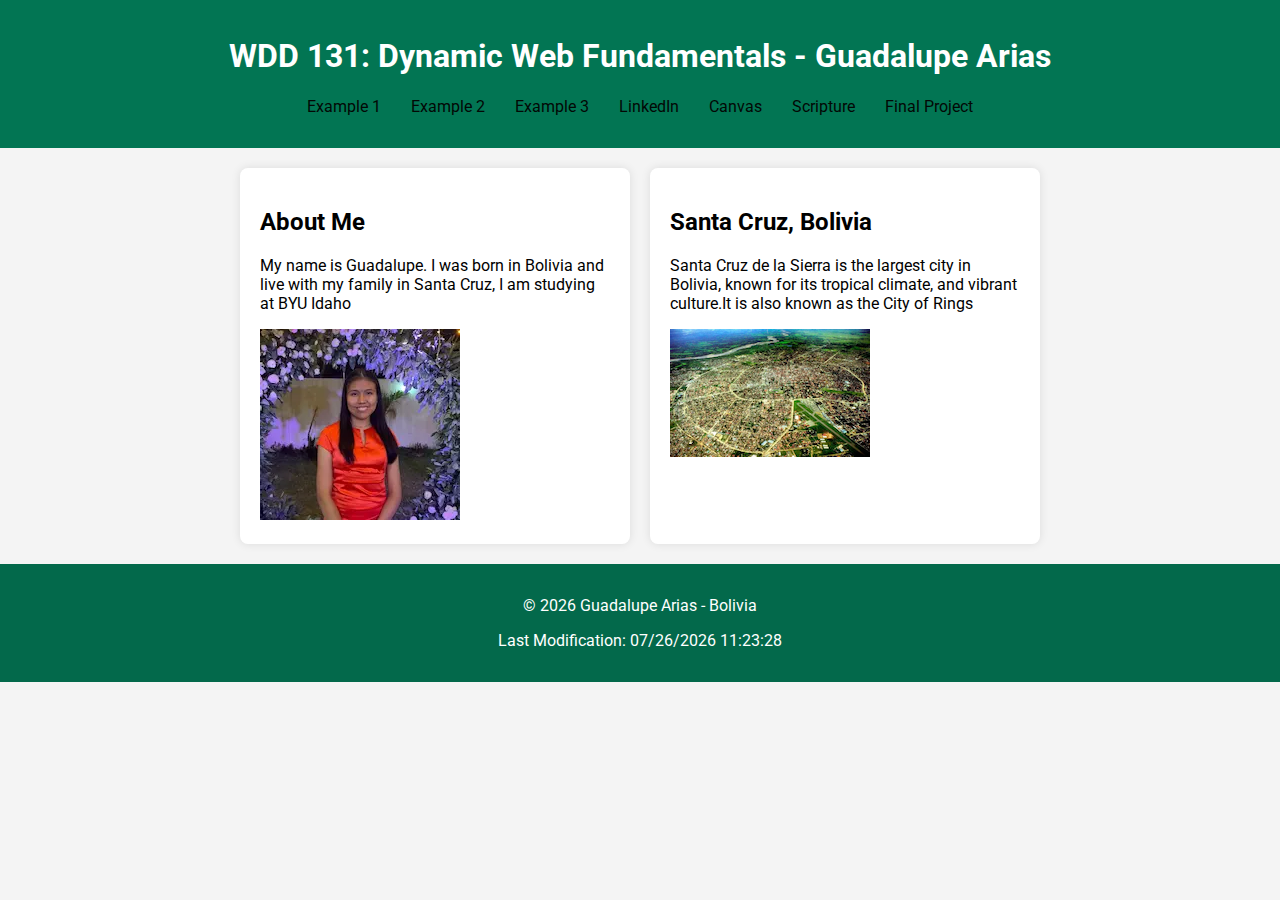
<file: index.html>
<!DOCTYPE html>
<html lang="en">
<head>
    <meta charset="UTF-8">
    <meta name="viewport" content="width=device-width, initial-scale=1.0">
    <meta name="description" content="WDD 131 – Dynamic Web Fundamentals - Guadalupe Arias">
    <meta name="author" content="Guadalupe Arias">
    <title>WDD 131 – Dynamic Web Fundamentals - Guadalupe Arias</title>
    <link rel="stylesheet" href="styles/base.css">
    <link rel="preconnect" href="https://fonts.googleapis.com">
    <link rel="preconnect" href="https://fonts.gstatic.com" crossorigin>
    <link href="https://fonts.googleapis.com/css2?family=Poiret+One&family=Roboto:ital,wght@0,100;0,300;0,400;0,500;0,700;0,900;1,100;1,300;1,400;1,500;1,700;1,900&family=Tinos:ital,wght@0,400;0,700;1,400;1,700&display=swap" rel="stylesheet">
    <script src="scripts/getdates.js" defer></script>
</head>
<body>
    <header>
        <h1>WDD 131: Dynamic Web Fundamentals - <span>Guadalupe Arias</span></h1>
        <nav>
            <ul>
                <li><a href="https://example.com">Example 1</a></li>
                <li><a href="https://example.com">Example 2</a></li>
                <li><a href="https://example.com">Example 3</a></li>
                <li><a href="www.linkedin.com/in/guadalupe-arias-peralta-755a2520a">LinkedIn</a></li>
                <li><a href="https://byupw.instructure.com/">Canvas</a></li>
                <li><a href="https://www.churchofjesuschrist.org/study/scriptures/dc-testament/dc/9?lang=eng&id=p8-p9#p8">Scripture</a></li>
                <li><a href="#">Final Project</a></li>
            </ul>
        </nav>
    </header>
    <main>
        <section class="card">
            <h2>About Me</h2>
            <p>My name is Guadalupe. I was born in Bolivia and live with my family in  Santa Cruz, I am studying at BYU Idaho</p>
            <img src="images/profile.webp" alt="Profile Picture">
        </section>

        <section class="card">
            <h2>Santa Cruz, Bolivia</h2>
<p>Santa Cruz de la Sierra is the largest city in Bolivia, known for its tropical climate, and vibrant culture.It is also known as the City of Rings</p>
            <img src="images/SantaCruz.png" alt="Santa Cruz de la Sierra">
        </section>
    </main>

    <footer>
        <p>&copy; <span id="currentyear"></span> Guadalupe Arias - Bolivia </p>
        <p id="lastModified"></p>
    </footer>
</body>
</html>
</file>
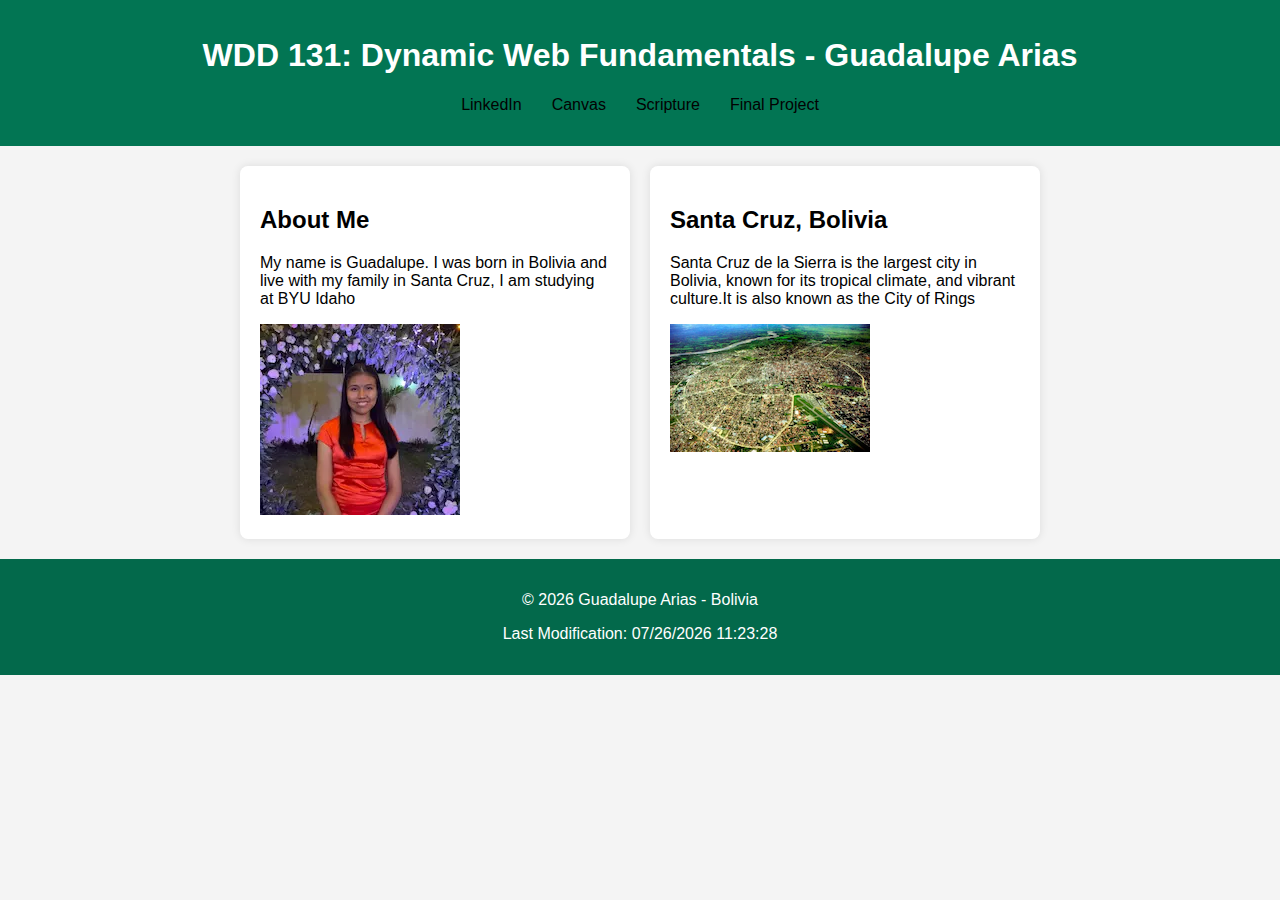
<file: W1/index.html>
<!DOCTYPE html>
<html lang="en">
<head>
    <meta charset="UTF-8">
    <meta name="viewport" content="width=device-width, initial-scale=1.0">
    <meta name="description" content="WDD 131 – Dynamic Web Fundamentals - Guadalupe Arias">
    <meta name="author" content="Guadalupe Arias">
    <title>WDD 131 – Dynamic Web Fundamentals - Guadalupe Arias</title>
    <link rel="stylesheet" href="styles/base.css">
    <script src="scripts/getdates.js" defer></script>
</head>
<body>
    <header>
        <h1>WDD 131: Dynamic Web Fundamentals - <span>Guadalupe Arias</span></h1>
        <nav>
            <ul>
                <li><a href="www.linkedin.com/in/guadalupe-arias-peralta-755a2520a">LinkedIn</a></li>
                <li><a href="https://byupw.instructure.com/">Canvas</a></li>
                <li><a href="https://www.churchofjesuschrist.org/study/scriptures/dc-testament/dc/9?lang=eng&id=p8-p9#p8">Scripture</a></li>
                <li><a href="#">Final Project</a></li>
            </ul>
        </nav>
    </header>
    <main>
        <section class="card">
            <h2>About Me</h2>
            <p>My name is Guadalupe. I was born in Bolivia and live with my family in  Santa Cruz, I am studying at BYU Idaho</p>
            <img src="images/profile.webp" alt="Profile Picture">
        </section>

        <section class="card">
            <h2>Santa Cruz, Bolivia</h2>
<p>Santa Cruz de la Sierra is the largest city in Bolivia, known for its tropical climate, and vibrant culture.It is also known as the City of Rings</p>
            <img src="images/SantaCruz.png" alt="Santa Cruz de la Sierra">
        </section>
    </main>

    <footer>
        <p>&copy; <span id="currentyear"></span> Guadalupe Arias - Bolivia </p>
        <p id="lastModified"></p>
    </footer>
</body>
</html>
</file>
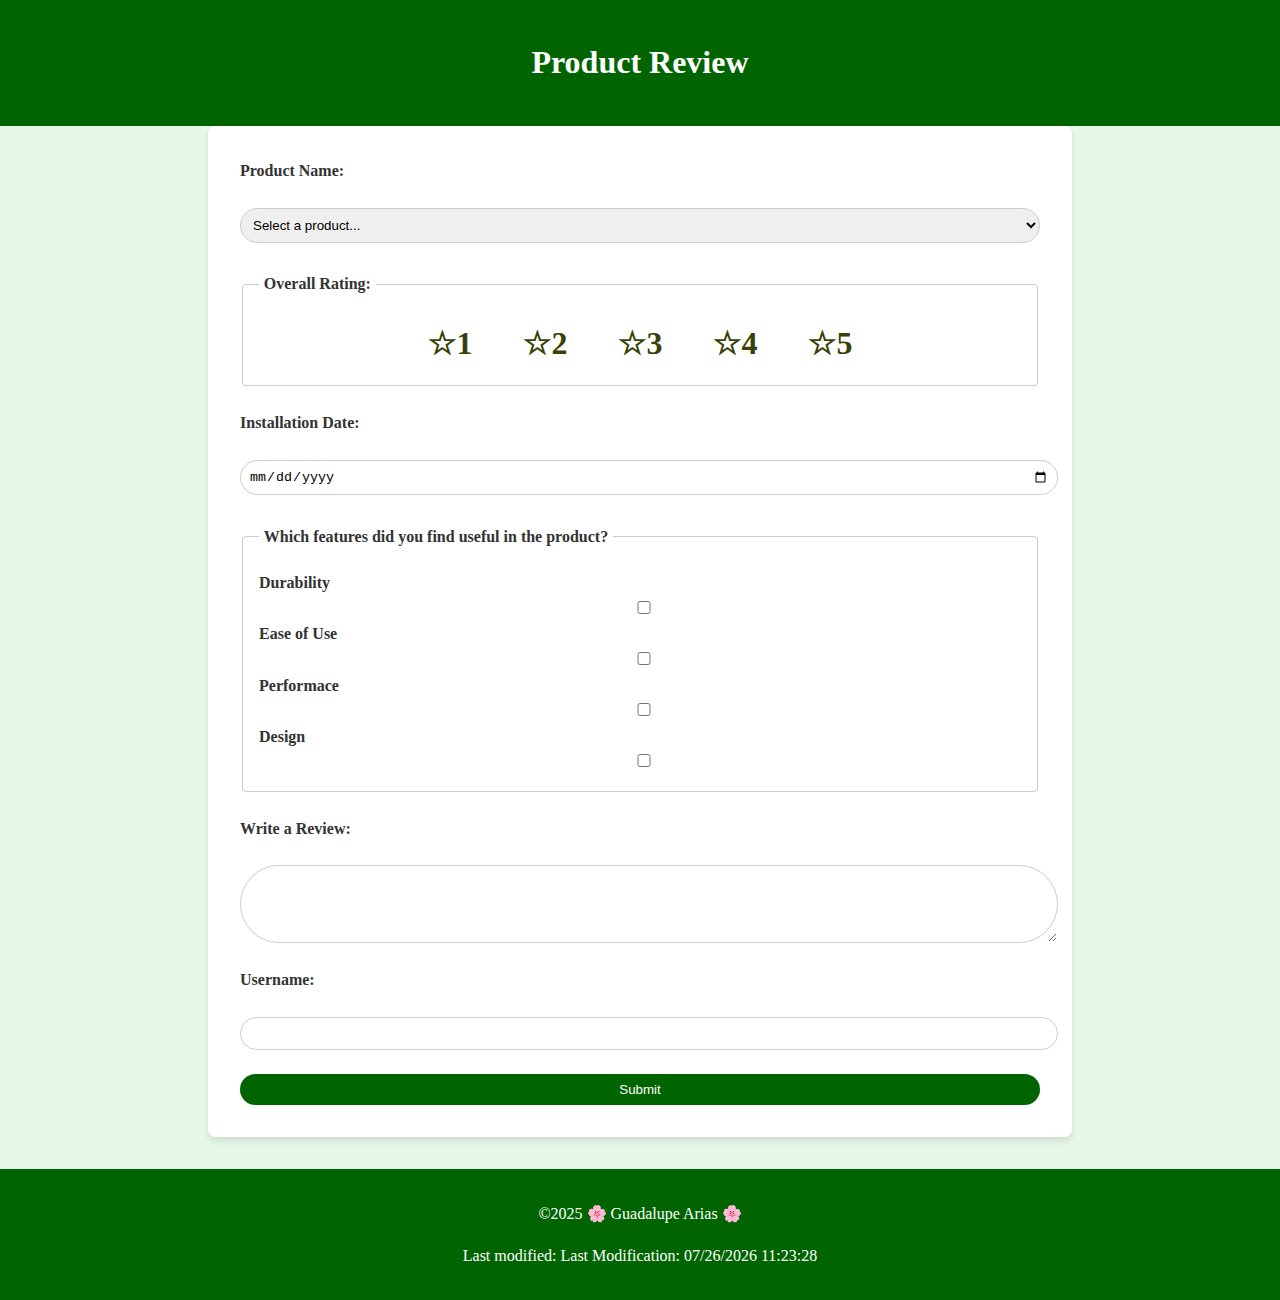
<file: form.html>
<!DOCTYPE html>
<html lang="en">
<head>
    <meta charset="UTF-8">
    <meta name="viewport" content="width=device-width, initial-scale=1.0">
    <meta name="description" content="Product Review Form">
    <meta name="author" content="Guadalupe Arias">
    <title>Product Review Form</title>
    <link rel="stylesheet" href="styles/form.css">
    <link rel="preconnect" href="https://fonts.googleapis.com">
    <link rel="preconnect" href="https://fonts.gstatic.com" crossorigin>
    <link href="https://fonts.googleapis.com/css2?family=Poiret+One&family=Roboto:ital,wght@0,100;0,300;0,400;0,500;0,700;0,900;1,100;1,300;1,400;1,500;1,700;1,900&family=Tinos:ital,wght@0,400;0,700;1,400;1,700&display=swap" rel="stylesheet">
    <script src="scripts/form.js" defer></script>
</head>
<body>
    <header>
        <h1>Product Review</h1>
    </header>

    <main>
        <form action="review.html" method="get">
            <label for="product-name">Product Name:</label>
            <select id="product-name" name="product-name" required>
                <option value="" disabled selected>Select a product...</option>
            </select>
            <fieldset>
                <legend>Overall Rating:</legend>
                    <div class="stars">  
                        <label for="fivestar">5</label>
                        <input type="radio" id="fivestar" name="stars" value="5" required>
                        <label for="fourstar">4</label>
                        <input type="radio" id="fourstar" name="stars" value="4">
                        <label for="threestar">3</label>
                        <input type="radio" id="threestar" name="stars" value="3">
                        <label for="twostar">2</label>
                        <input type="radio" id="twostar" name="stars" value="2">
                        <label for="onestar">1</label>
                        <input type="radio" id="onestar" name="stars" value="1">
                    </div>
            </fieldset>
            <label for="install-date">Installation Date:</label>
            <input type="date" id="install-date" name="install-date" required>
            <fieldset>
                <legend>Which features did you find useful in the product?</legend>
                <label for="Durability">Durability</label>
                <input type="checkbox" id="Durability" name="features" value="Durability">
                <label for="Ease_of_Use">Ease of Use</label>
                <input type="checkbox" id="Ease_of_Use" name="features" value="Ease_of_Use">
                <label for="Performace">Performace</label>
                <input type="checkbox" id="Performace" name="features" value="Performace">
                <label for="Design">Design</label>
                <input type="checkbox" id="Design" name="features" value="Design">
            </fieldset>
            <label for="written-review">Write a Review:</label>
            <textarea id="written-review" name="written-review" rows="4" cols="50"></textarea>
            <label for="username">Username:</label>
            <input type="text" id="username" name="username">
            <input type="submit" value="Submit">
        </form>
    </main>

    <footer>
        <p>©2025 🌸 Guadalupe Arias 🌸</p>
        <p>Last modified: <span id="last-modified"></span></p>
        <p id="currentYear"></p>
    </footer>
</body>
</html>
</file>
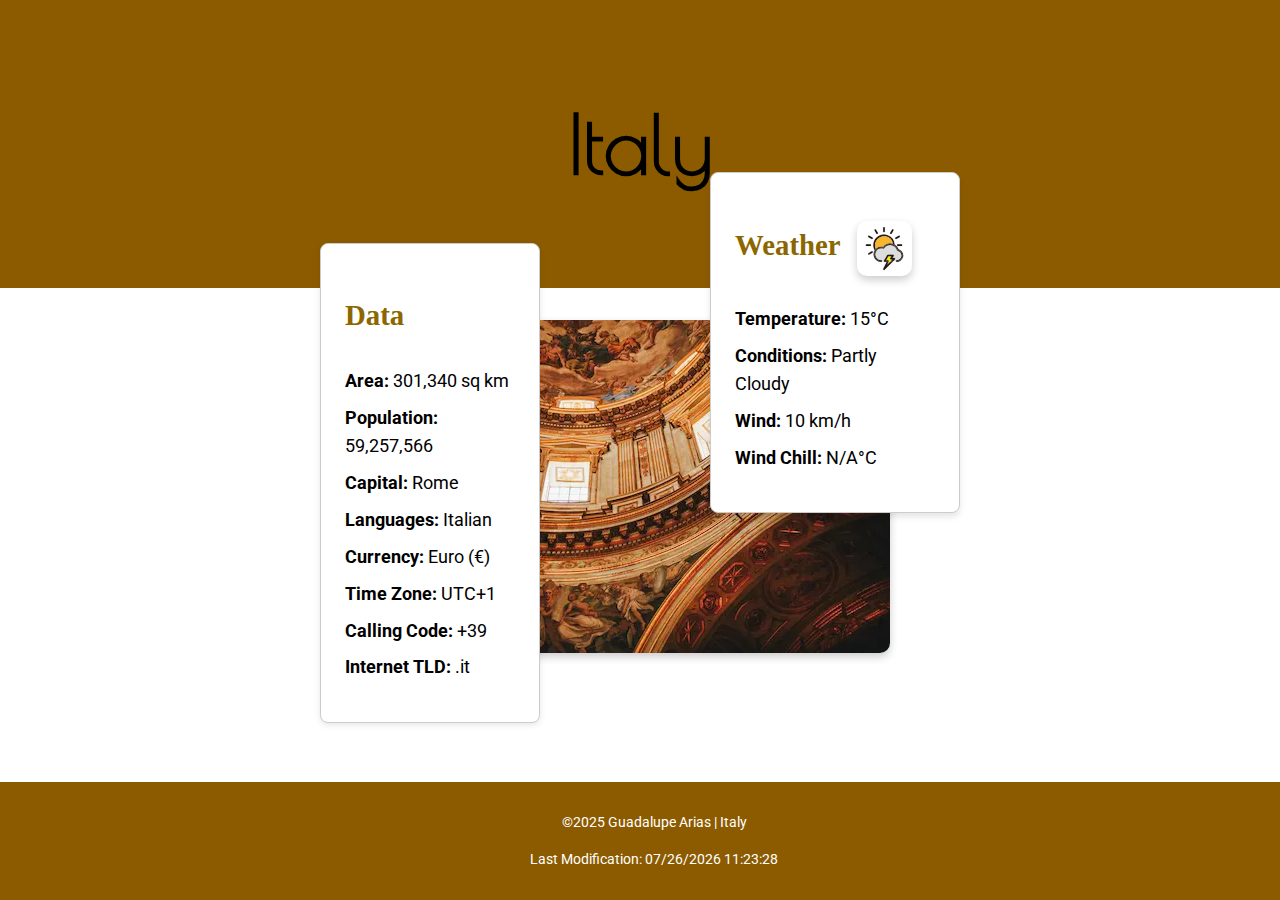
<file: place.html>
<!DOCTYPE html>
<html lang="en">
<head>
    <meta charset="UTF-8">
    <meta name="viewport" content="width=device-width, initial-scale=1.0">
    <meta name="description" content="Explore Italy: its culture, weather, population, and more in this informative webpage.">
    <meta name="author" content="Guadalupe Arias">
    <title>Country Page</title>
    <link rel="stylesheet" href="styles/place.css">
    <link rel="preconnect" href="https://fonts.googleapis.com">
    <link rel="preconnect" href="https://fonts.gstatic.com" crossorigin>
    <link href="https://fonts.googleapis.com/css2?family=Poiret+One&family=Roboto:ital,wght@0,100;0,300;0,400;0,500;0,700;0,900;1,100;1,300;1,400;1,500;1,700;1,900&family=Tinos:ital,wght@0,400;0,700;1,400;1,700&display=swap" rel="stylesheet">
    <script src="scripts/place.js" defer></script>
</head>
<body>
    <header>
        <h1>Italy</h1>
    </header>
    <main>
        <div class="hero">
            <picture>
              <source srcset="images/Italia.webp" media="(min-width: 1000px)">
              <source srcset="images/venecia.webp" media="(min-width: 500px)">
              <img src="images/Italia.webp" alt="Climate location" width="500" height="250">
            </picture>
        <section class="data">
            <h2>Data</h2>
            <ul>
                <li><strong>Area:</strong> 301,340 sq km</li>
                <li><strong>Population:</strong> 59,257,566</li>
                <li><strong>Capital:</strong> Rome</li>
                <li><strong>Languages:</strong> Italian</li>
                <li><strong>Currency:</strong> Euro (€)</li>
                <li><strong>Time Zone:</strong> UTC+1</li>
                <li><strong>Calling Code:</strong> +39</li>
                <li><strong>Internet TLD:</strong> .it</li>
            </ul>
        </section>
        <section class="weather">
            <h2>Weather <img src="images/clima.svg" alt="Weather Icon" class="weather-icon"></h2>
            <ul>
                <li><strong>Temperature:</strong> <span id="temperature">15°C</span></li>
                <li><strong>Conditions:</strong> Partly Cloudy</li>
                <li><strong>Wind:</strong> <span id="wind">10 km/h</span></li>
                <li><strong>Wind Chill:</strong> <span id="windChill">N/A</span></li>
            </ul>
        </section>
    </div>
    </main>
    <footer>
        <p>©2025 Guadalupe Arias | Italy</p>
        <p>Last Modification: <span id="lastModified"></span></p>
    </footer>
</body>
</html>
</file>
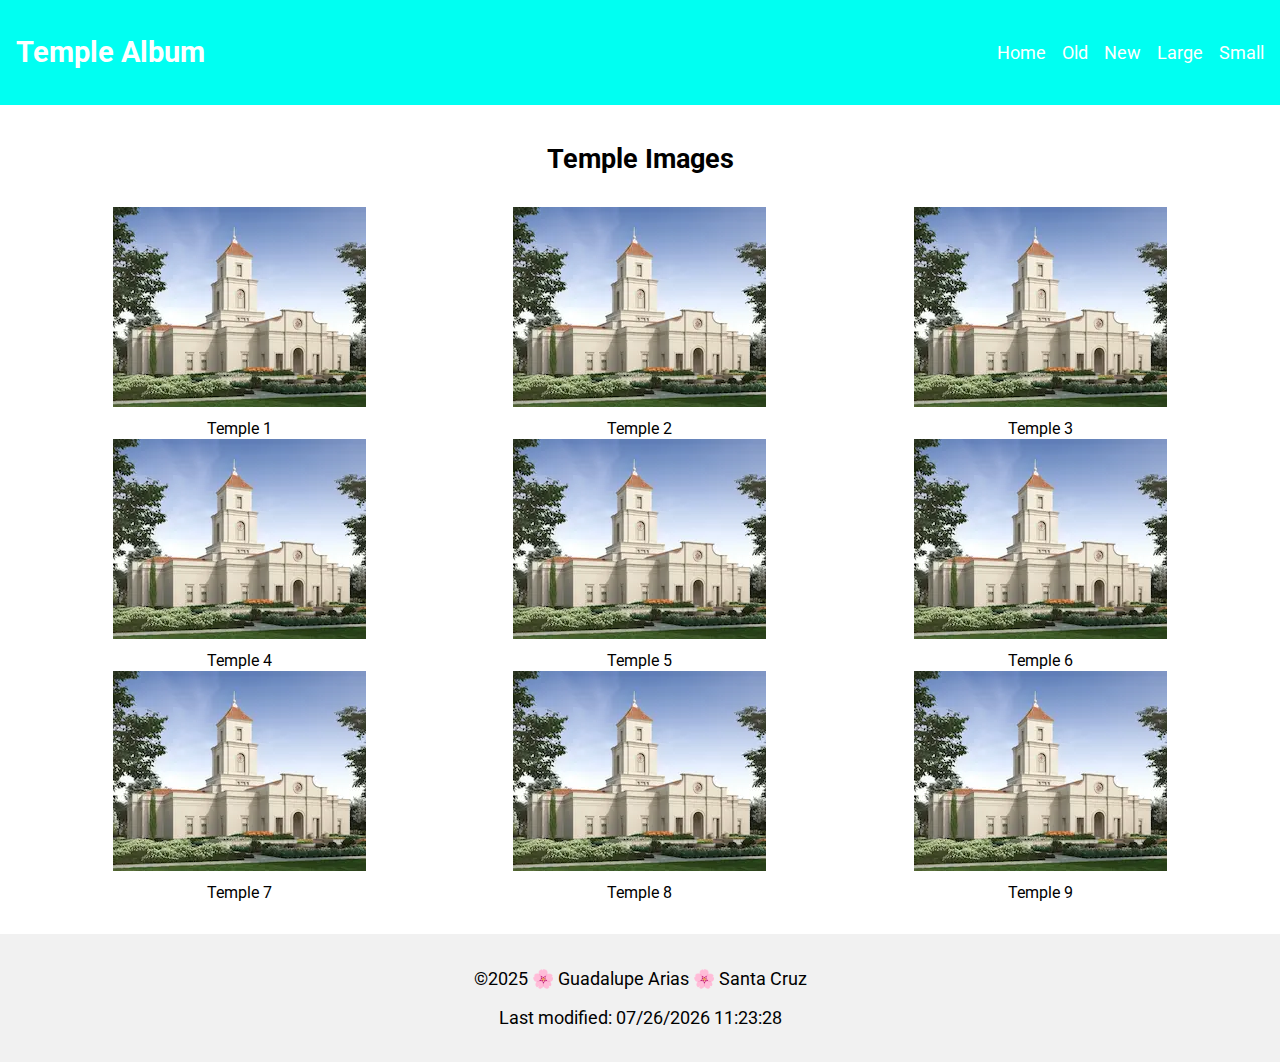
<file: temple.html>
<!DOCTYPE html>
<html lang="en">
<head>
    <meta charset="UTF-8">
    <meta name="viewport" content="width=device-width, initial-scale=1.0">
    <title>Temple Album</title>
    <meta name="description" content="Media query learning activity example page">
    <meta name="author" content="Guadalupe Arias">
    <link rel="preconnect" href="https://fonts.googleapis.com">
    <link rel="preconnect" href="https://fonts.gstatic.com" crossorigin>
    <link href="https://fonts.googleapis.com/css2?family=Roboto&display=swap" rel="stylesheet">
    <link rel="stylesheet" href="styles/temples.css">
    <link rel="stylesheet" href="styles/temples-large.css">
    <script src="scripts/temples.js" defer></script>
</head>
<body>
    <header>
        <h1>Temple Album</h1>
        <nav>
          <ul id="menu">
            <li><a href="#">Home</a></li>
            <li><a href="#">Old</a></li>
            <li><a href="#">New</a></li>
            <li><a href="#">Large</a></li>
            <li><a href="#">Small</a></li>
          </ul>
        </nav>
      </header>
      <main>
        <h2>Temple Images</h2>
        <div class="gallery">
          <figure>
            <img src="images/temple.webp" alt="Temple Cochabamba,Bolivia">
            <figcaption>Temple 1</figcaption>
          </figure>
          <figure>
            <img src="images/temple.webp" alt="Temple Cochabamba,Bolivia">
            <figcaption>Temple 2</figcaption>
          </figure>
          <figure>
            <img src="images/temple.webp" alt="Temple Cochabamba,Bolivia">
            <figcaption>Temple 3</figcaption>
          </figure>
          <figure>
            <img src="images/temple.webp" alt="Temple Cochabamba,Bolivia">
            <figcaption>Temple 4</figcaption>
          </figure>
          <figure>
            <img src="images/temple.webp" alt="Temple Cochabamba,Bolivia">
            <figcaption>Temple 5</figcaption>
          </figure>
          <figure>
            <img src="images/temple.webp" alt="Temple Cochabamba,Bolivia">
            <figcaption>Temple 6</figcaption>
          </figure>
          <figure>
            <img src="images/temple.webp" alt="Temple Cochabamba,Bolivia">
            <figcaption>Temple 7</figcaption>
          </figure>
          <figure>
            <img src="images/temple.webp" alt="Temple Cochabamba,Bolivia">
            <figcaption>Temple 8</figcaption>
          </figure>
          <figure>
            <img src="images/temple.webp" alt="Temple Cochabamba,Bolivia">
            <figcaption>Temple 9</figcaption>
          </figure>
        </div>
      </main>
      <footer>
        <p>©2025 🌸 Guadalupe Arias 🌸 Santa Cruz</p>
        <p>Last modified: <span id="last-modified"></span></p>
      </footer>
</body>
</html>
</file>
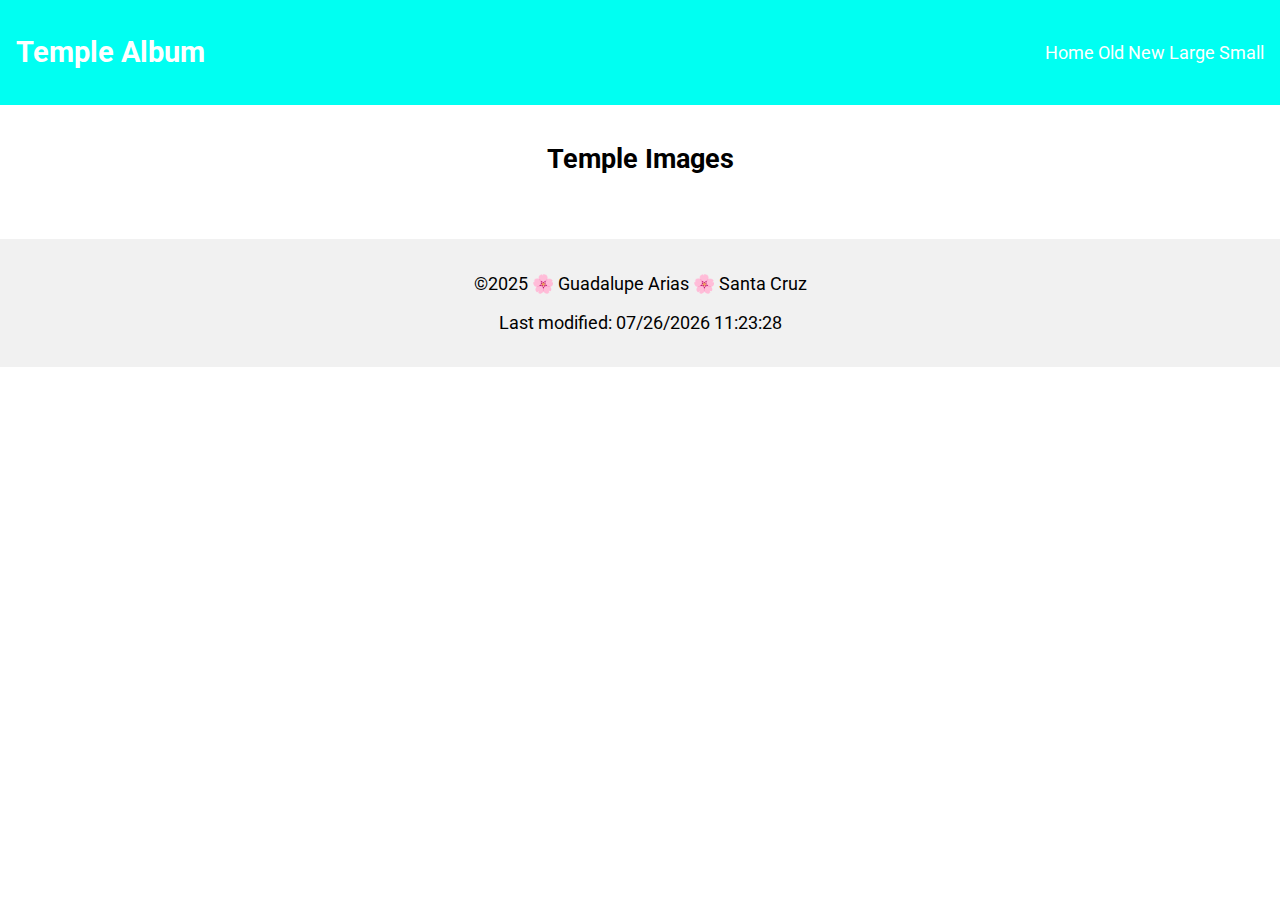
<file: temples.html>
<!DOCTYPE html>
<html lang="en">
<head>
    <meta charset="UTF-8">
    <meta name="viewport" content="width=device-width, initial-scale=1.0">
    <title>Temple Album</title>
    <meta name="description" content="Media query learning activity example page">
    <meta name="author" content="Guadalupe Arias">
    <link rel="preconnect" href="https://fonts.googleapis.com">
    <link rel="preconnect" href="https://fonts.gstatic.com" crossorigin>
    <link href="https://fonts.googleapis.com/css2?family=Roboto&display=swap" rel="stylesheet">
    <link rel="stylesheet" href="styles/temples.css">
    <link rel="stylesheet" href="styles/temples-large.css">
    <script defer src="scripts/temples.js"></script>
</head>
<body>
    <header>
      <h1>Temple Album</h1>
      <a href="#" id="hambutton"></a>
      <nav id ="navmenu">
          <a href="#" onclick="toggleActivate(this)" ontouchstart="toggleActivate(this)">Home</a>
          <a href="#">Old</a>
          <a href="#">New</a>
          <a href="#">Large</a>
          <a href="#">Small</a>
      </nav>
      </header>
      <main>
        <h2>Temple Images</h2>
        <div class="gallery">
        </div>
      </main>
      <footer>
        <p>©2025 🌸 Guadalupe Arias 🌸 Santa Cruz</p>
        <p>Last modified: <span id="last-modified"></span></p>
      </footer>
</body>
</html>
</file>
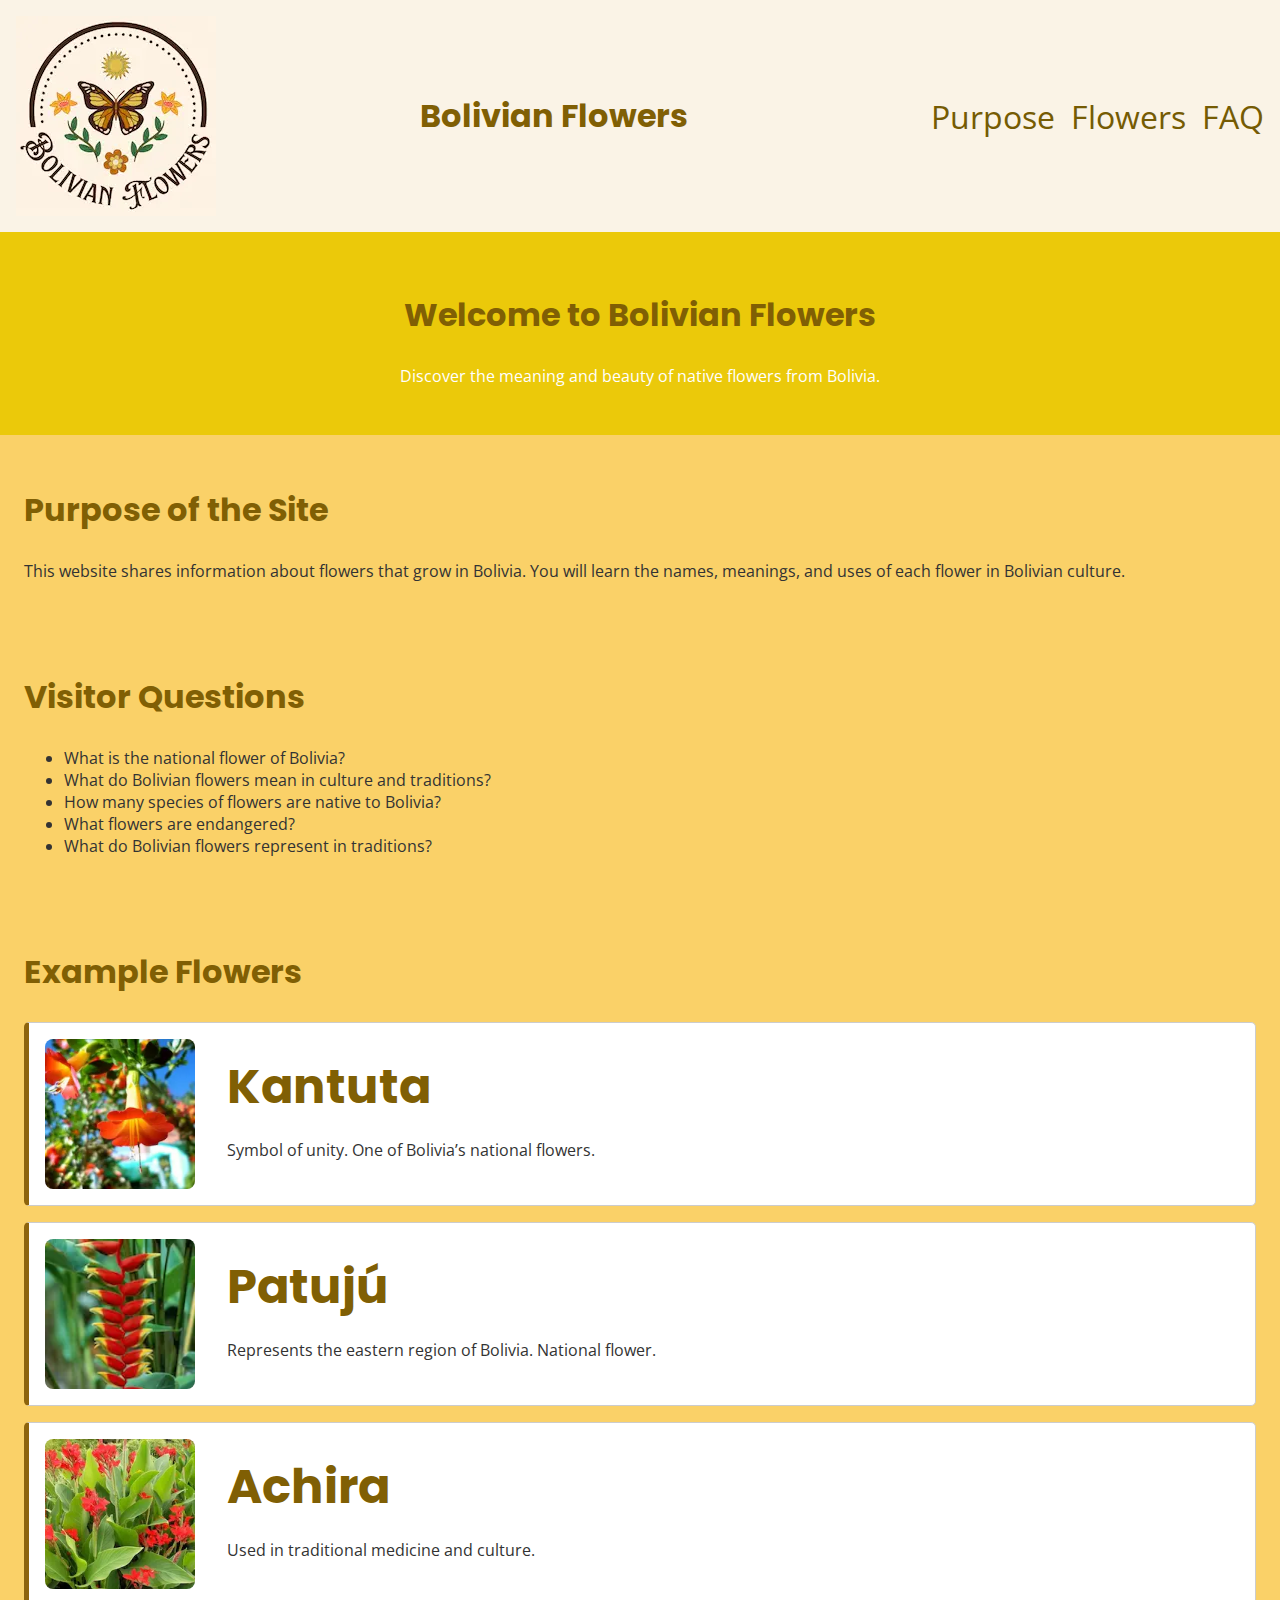
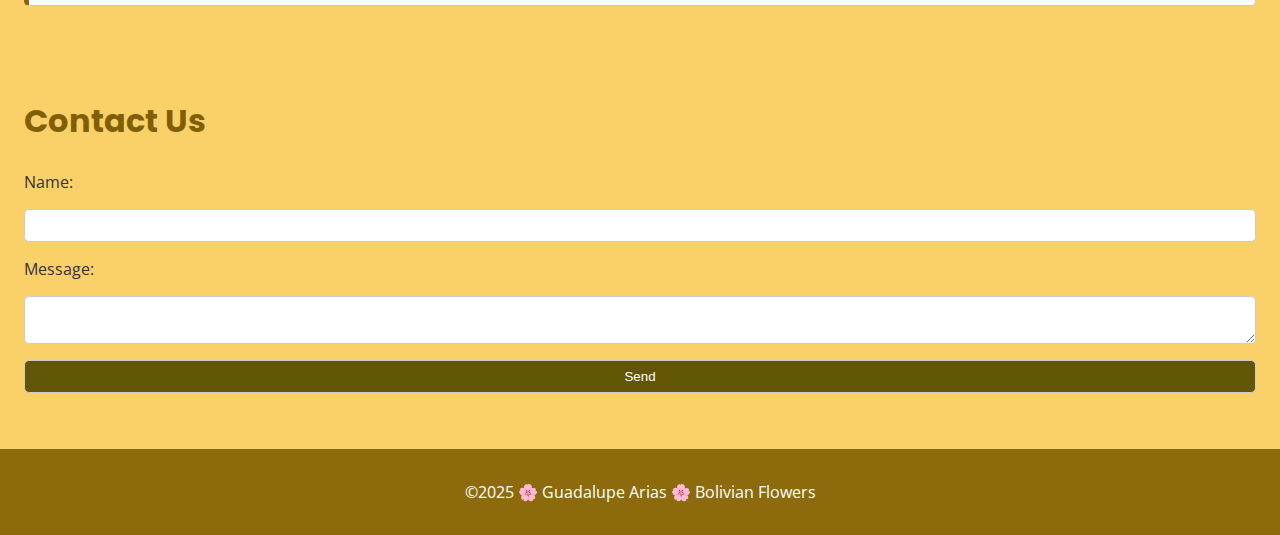
<file: project/siteplan.html>
<!DOCTYPE html>
<html lang="en">
<head>
    <meta charset="UTF-8">
    <meta name="viewport" content="width=device-width, initial-scale=1.0">
    <title>Bolivian Flowers</title>
    <meta name="author" content="Guadalupe Arias">
    <link rel="stylesheet" href="styles/siteplan.css">
    <link href="https://fonts.googleapis.com/css2?family=Open+Sans&family=Poppins:wght@600&display=swap" rel="stylesheet">
    <script defer src="scripts/siteplan.js"></script>
  </head>
<body>
    <header>
        <img src="images/Logo.webp" alt="Logo">
        <h1>Bolivian Flowers</h1>
        <nav>
        <ul>
            <li><a href="#purpose">Purpose</a></li>
            <li><a href="#flowers">Flowers</a></li>
            <li><a href="#faq">FAQ</a></li>
        </ul>
        </nav>
   </header> 
   <section class="hero">
    <h2>Welcome to Bolivian Flowers</h2>
    <p>Discover the meaning and beauty of native flowers from Bolivia.</p>
  </section>
  <section id="purpose">
    <h2>Purpose of the Site</h2>
    <p>This website shares information about flowers that grow in Bolivia. You will learn the names, meanings, and uses of each flower in Bolivian culture.</p>
  </section>
  <section id="faq">
    <h2>Visitor Questions</h2>
    <ul>
      <li>What is the national flower of Bolivia?</li>
      <li>What do Bolivian flowers mean in culture and traditions?</li>
    </ul>
  </section>
  <section id="flowers">
    <h2>Example Flowers</h2>
    <div class="card">
      <img src="images/Kantuta.webp" alt="Kantuta Flower" loading="lazy">
                <div>
                    <h3>Kantuta</h3>
                    <p>Symbol of unity. One of Bolivia’s national flowers.</p>
                </div>
    </div>
    <div class="card">
      <img src="images/patuju.webp" alt="Patujú Flower" loading="lazy">
                <div>
                    <h3>Patujú</h3>
                    <p>Represents the eastern region of Bolivia. National flower.</p>
                </div>
    </div>
    <div class="card">
      <img src="images/achira.webp" alt="Achira Flower" loading="lazy">
                <div>
                    <h3>Achira</h3>
                    <p>Used in traditional medicine and culture.</p>
                </div>
    </div>
  </section>
<section id="contact" aria-label="Contact Us">
    <h2>Contact Us</h2>
    <form id="contactForm" action="#" method="post">
        <label for="name">Name:</label>
        <input type="text" id="name" name="name" required>
        <label for="message">Message:</label>
        <textarea id="message" name="message" required></textarea>
        <button type="submit">Send</button>
    </form>
</section>
  <footer>
    <p>©2025 🌸 Guadalupe Arias 🌸 Bolivian Flowers</p>
  </footer>
</body>
</html>
</file>
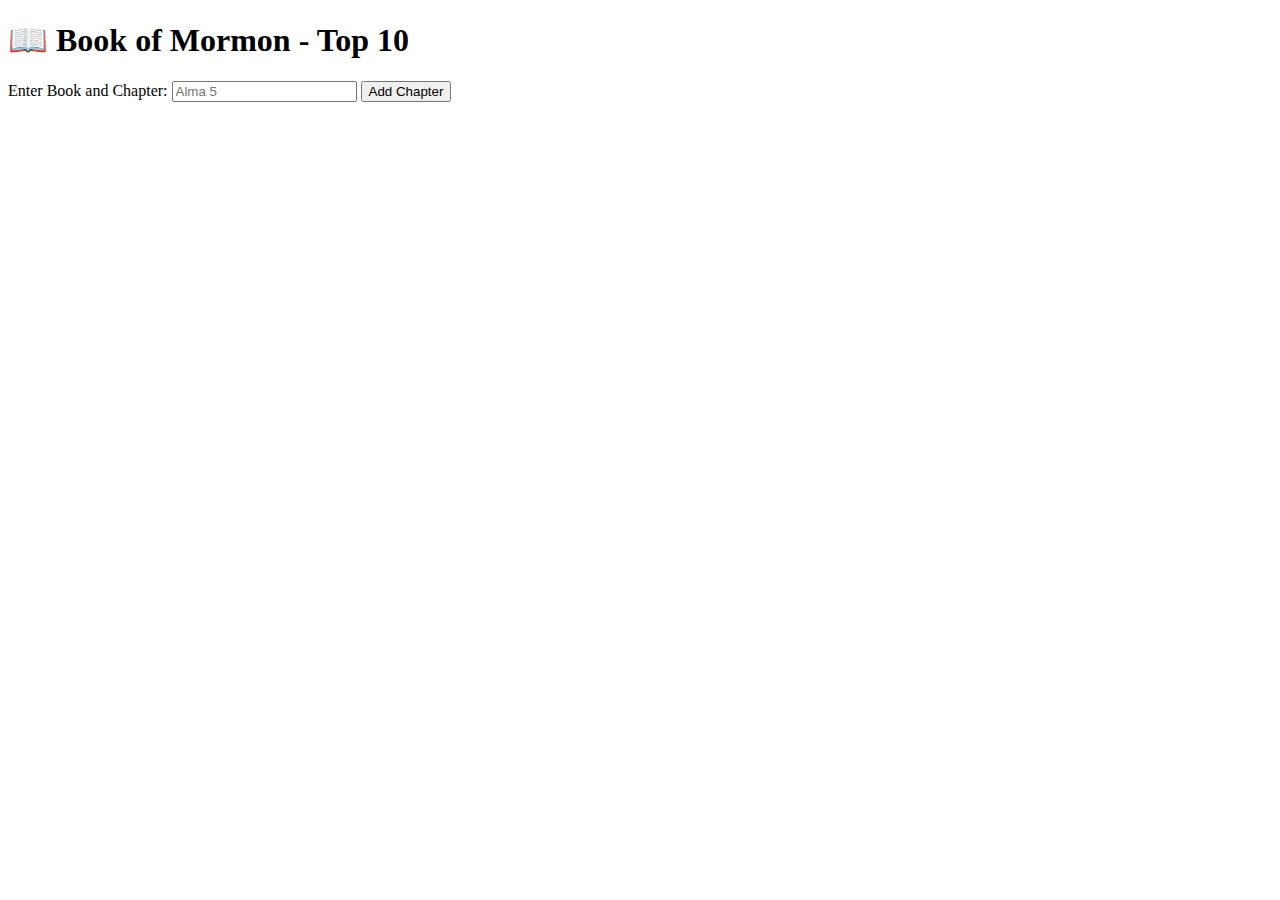
<file: week 2/bom.html>
<!DOCTYPE html>
<html lang="en">
<head>
    <meta charset="UTF-8">
    <meta name="viewport" content="width=device-width, initial-scale=1.0">
    <title>Document</title>
</head>
<body>
    <h1>📖 Book of Mormon - Top 10</h1>
 <main>
	<label for="favchap">Enter Book and Chapter: </label>
	<input type="text" id="favchap" placeholder="Alma 5">
	<button type="submit">Add Chapter</button>
	<ul id="list"></ul>
 </main>
</body>
</html>
</file>
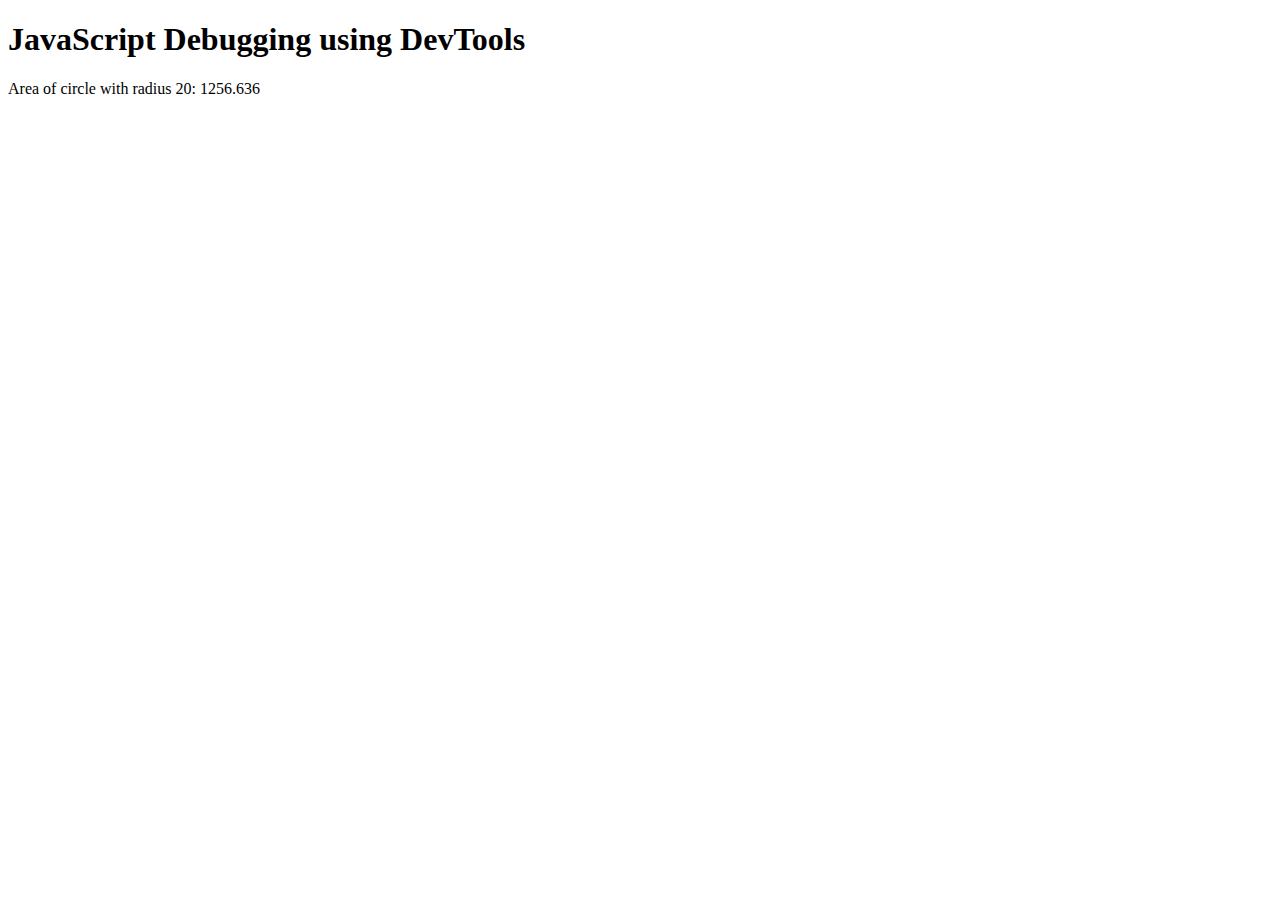
<file: week 2/debugging.html>
<!DOCTYPE html>
<html lang="en">
<head>
    <meta charset="UTF-8">
    <meta name="viewport" content="width=device-width, initial-scale=1.0">
    <title>Document</title>
    <script src="scripts/debugging.js" defer></script>
</head>
<body>
    <h1>JavaScript Debugging using DevTools</h1>
    <p>Area of circle with radius <span id="radius"></span>: <span id="area"></span></p>
</body>
</html>
</file>
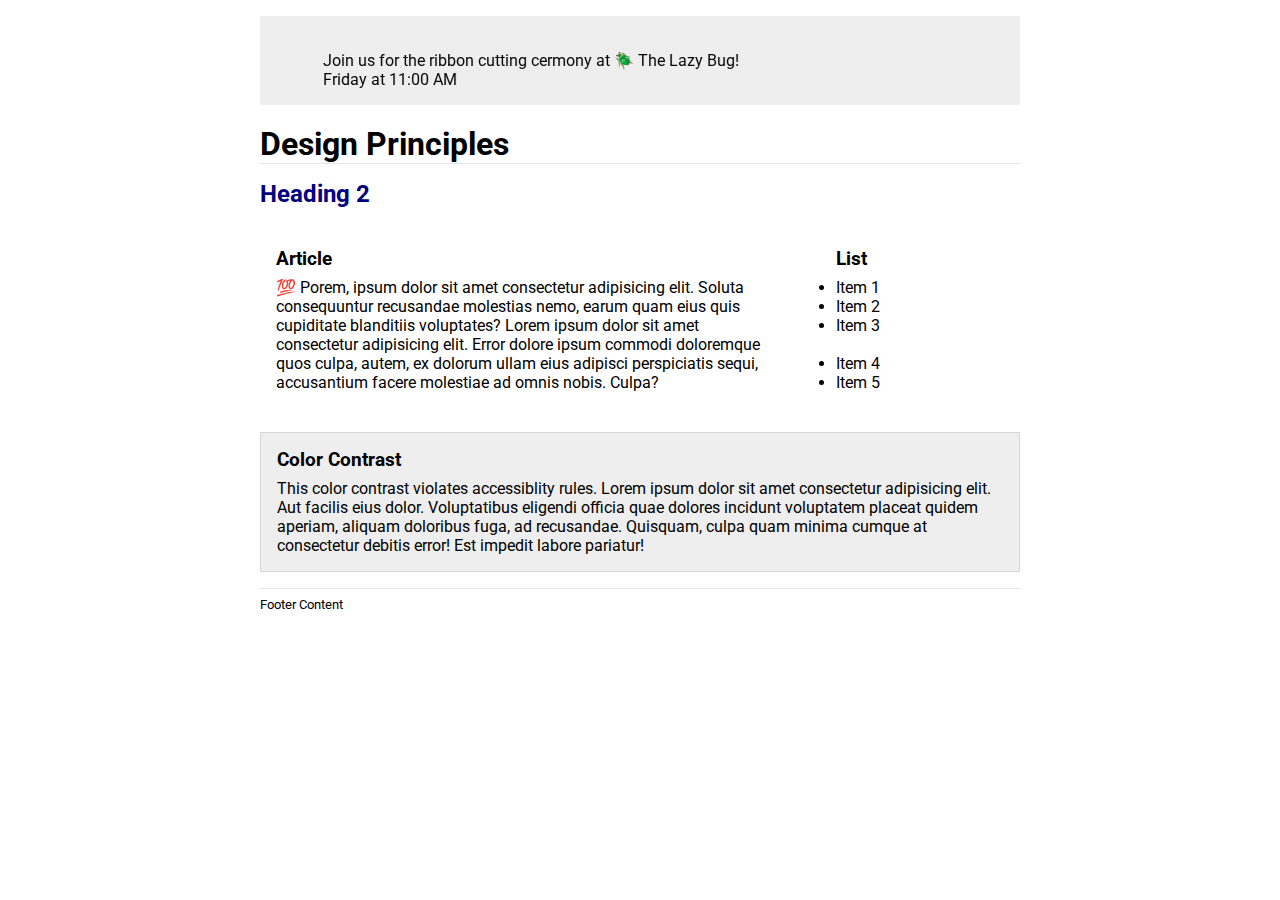
<file: week 3/design.html>
<!DOCTYPE html>
<html lang="en">
<head>
    <meta charset="UTF-8">
    <meta name="viewport" content="width=device-width, initial-scale=1.0">
    <title>Design Principles</title>
    <meta name="author" content="Guadalupe Arias">
    <link rel="stylesheet" href="styles/design.css">
    <link rel="preconnect" href="https://fonts.googleapis.com">
    <link rel="preconnect" href="https://fonts.gstatic.com" crossorigin>
    <link href="https://fonts.googleapis.com/css2?family=Roboto&display=swap" rel="stylesheet">
    
</head>
<body>
    <header>
        <marquee behavior="alternate" direction="right"><br>Join us for the ribbon cutting cermony at 🪲 The Lazy Bug!<br>Friday at 11:00 AM</marquee>
        <h1>Design Principles</h1>
    </header>
    <main>
        <h2>Heading 2</h2>
        <section>
            <h3>Article</h3>
            <article>
                <p>💯 Porem, ipsum dolor sit amet consectetur adipisicing elit. Soluta consequuntur recusandae molestias nemo, earum quam eius quis cupiditate blanditiis voluptates? Lorem ipsum dolor sit amet consectetur adipisicing elit. Error dolore ipsum commodi doloremque quos culpa, autem, ex dolorum ullam eius adipisci perspiciatis sequi, accusantium facere molestiae ad omnis nobis. Culpa?</p>
            </article>
        </section>
        <section>
            <h3>List</h3>
            <ul>
                <li>Item 1</li>
                <li>Item 2</li>
                <li>Item 3<br><br></li>
                <li>Item 4</li>
                <li>Item 5</li>
            </ul>
        </section>
        <div class="callout">
            <h3>Color Contrast</h3>
            <p>This color contrast violates accessiblity rules. Lorem ipsum dolor sit amet consectetur adipisicing elit. Aut facilis eius dolor. Voluptatibus eligendi officia quae dolores incidunt voluptatem placeat quidem aperiam, aliquam doloribus fuga, ad recusandae. Quisquam, culpa quam minima cumque at consectetur debitis error! Est impedit labore pariatur!</p>
        </div>
    </main>
    <footer>
        Footer Content
    </footer>
</body>
</html>
</file>
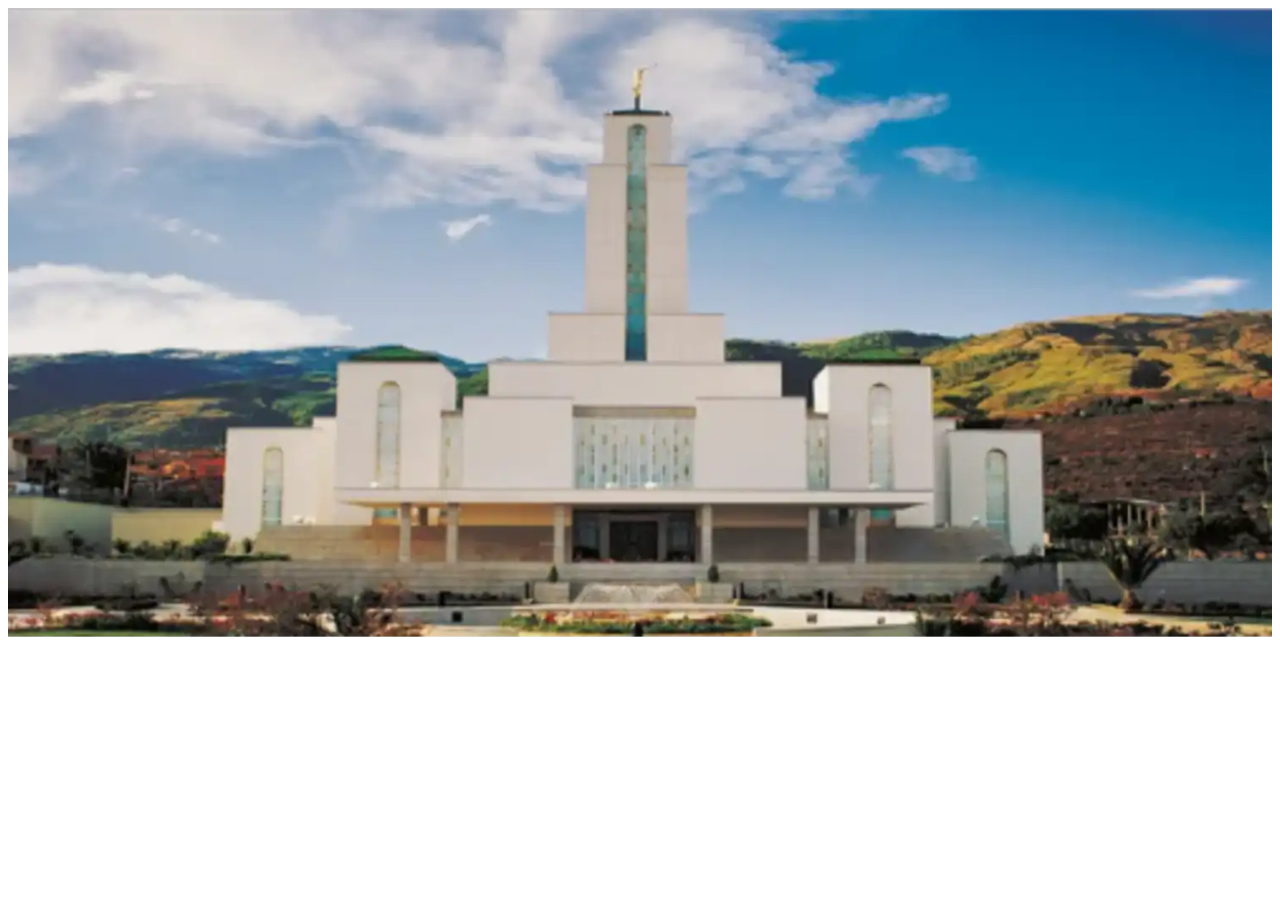
<file: week 3/responsive-images.html>
<!DOCTYPE html>
<html lang="en">
<head>
    <meta charset="UTF-8">
    <meta name="viewport" content="width=device-width, initial-scale=1.0">
    <title>Responsive Images</title>
    <meta name="author" content="Guadalupe Arias">
    <link rel="stylesheet" href="styles/responsive-images.css">
</head>
<body>
    <main>
        <div class="hero">
            <picture>
              <source srcset="images/hero-large.webp" media="(min-width: 1000px)">
              <source srcset="images/hero-medium.webp" media="(min-width: 500px)">
              <img src="images/hero-small.webp" alt="Cochabamba, Bolivia" width="500" height="250">
            </picture>
          </div>
    </main>
</body>
</html>
</file>
<file: styles/base.css>
body {
    font-family: "Roboto", sans-serif;
    margin: 0;
    padding: 0;
    background-color: #f4f4f4;
}

header {
    background-color: #027553;
    color: rgb(255, 255, 255);
    padding: 1rem;
    text-align: center;
}

nav ul {
    display: flex;
    justify-content: center;
    list-style: none;
    padding: 0;
    gap: 30px;
}

nav ul li a {
    color: rgb(3, 8, 5);
    text-decoration: none;
}

nav ul li a:hover {
    color: #027553;
    text-decoration: underline;
}

main {
    display: grid;
    grid-template-columns: 1fr 1fr;
    gap: 20px;
    max-width: 800px;
    margin: 20px auto;
}

.card {
    background: rgb(255, 255, 255);
    padding: 20px;
    border-radius: 8px;
    box-shadow: 0 0 10px rgba(0, 0, 0, 0.1);
}

footer {
    text-align: center;
    padding: 1rem;
    background: #03694b;
    color: white;
}
</file>
<file: W1/styles/base.css>
body {
    font-family: 'Arial', sans-serif;
    margin: 0;
    padding: 0;
    background-color: #f4f4f4;
}

header {
    background-color: #027553;
    color: rgb(255, 255, 255);
    padding: 1rem;
    text-align: center;
}

nav ul {
    display: flex;
    justify-content: center;
    list-style: none;
    padding: 0;
}

nav ul li {
    margin: 0 15px;
}

nav ul li a {
    color: rgb(2, 2, 2);
    text-decoration: none;
}

main {
    display: grid;
    grid-template-columns: 1fr 1fr;
    gap: 20px;
    max-width: 800px;
    margin: 20px auto;
}

.card {
    background: rgb(255, 255, 255);
    padding: 20px;
    border-radius: 8px;
    box-shadow: 0 0 10px rgba(0, 0, 0, 0.1);
}

footer {
    text-align: center;
    padding: 1rem;
    background: #03694b;
    color: white;
}
</file>
<file: styles/form.css>
body {
    font-family:'Times New Roman', Times, serif;
    line-height: 1.6;
    background-color: #e6f7e9;
    color: #333;
    margin: 0;
    padding: 0;
}

header {
    background: #006400;
    color: #fff;
    text-align: center;
    padding: 1rem 0;
}

main {
    padding: 2rem;
    max-width: 800px;
    margin: 0 auto;
    background: #fff;
    border-radius: 8px;
    box-shadow: 0 4px 6px rgba(0, 0, 0, 0.1);
}

form {
    display: grid;
    gap: 1.5rem;
}

input[type="radio"] {
	display: none;
	position: relative;
	caret-color: rgba(0, 0, 0, 0);
}

label {
    font-weight: bold;
}

input, select, textarea {
    width: 100%;
    padding: 0.5rem;
    border: 1px solid #ccc;
    border-radius: 45px;
}

fieldset {
    border: 1px solid #ccc;
    border-radius: 4px;
    padding: 1rem;
}

legend {
    font-weight: bold;
    padding: 0.3rem;
}

input[type="radio"] {
	display: none;
}

.stars {
	display: flex;
	flex-direction: row-reverse;
	justify-content: center;
    gap: 50px;
    align-items: center;
}

.stars > label {
	color: rgb(56, 65, 8);
    font-size: 2rem;
    cursor: pointer;
    position: relative;
    padding: 0;
    margin: 0;
}

.stars > label::before {
	content: "\2606";
}
.stars > input:checked ~ label::before,
.stars > input:checked ~ label ~ label::before {
    content: "\2605"; 
}

.stars > label:hover::before,
.stars > label:hover ~ label::before {
    content: "\2605";
}

input[type="submit"] {
    background: #006400;
    color: #fff;
    border: none;
    cursor: pointer;
    transition: background 0.3s ease;
}

input[type="submit"]:hover {
    background: #004b23;
}

footer {
    text-align: center;
    padding: 1rem 0;
    margin-top: 2rem;
    background: #006400;
    color: #fff;
}
</file>
<file: styles/place.css>
body {
    font-family: 'Roboto', Arial, sans-serif;
    margin: 0;
    padding: 0;
    line-height: 1.6;
    background-color: #fff8e7;
    background-color: #ffffff;
}

header {
    background-color: #fcf7ed;
    background-color: #8c5b00;
    text-align: center;
    padding: 2em;
    font-family: 'Poiret One', cursive;
    font-size: 2.5em;
}

main {
    padding: 2em;
    max-width: 1200px;
    margin: 0 auto;
}

.hero {
    display: flex;
    justify-content: center;
    margin-bottom: 2em;
}

.hero img {
    border-radius: 10px;
    max-width: 100%;
    height: auto;
    box-shadow: 0 4px 8px rgba(0, 0, 0, 0.2);
}

.data {
    position: absolute;
    top: 27%;
    left: 25%;
    width: 170px;
    padding: 1.5em;
    border: 1px solid #ccc;
    border-radius: 8px;
    background-color: #fff;
    box-shadow: 0 2px 6px rgba(0, 0, 0, 0.1);
}

.weather {
    position: absolute;
    bottom: 43%;
    right: 25%;
    width: 200px;
    padding: 1.5em;
    border: 1px solid #ccc;
    border-radius: 8px;
    background-color: #fff;
    box-shadow: 0 4px 6px rgba(0, 0, 0, 0.1);
}

.weather-icon {
    width: 55px;
    height: auto;
    vertical-align: middle;
    margin-left: 10px;
}


h1 {
    margin: 0;
}

h2 {
    color: #8c6700;
    font-family: 'Tinos', serif;
    font-size: 1.8em;
    margin-bottom: 1em;
}

ul {
    list-style: none;
    padding: 0;
}

li {
    margin: 0.5em 0;
    font-size: 1.1em;
}

.icon {
    font-size: 1.5em;
    vertical-align: middle;
    margin-left: 0.5em;
}

footer {
    background-color: #8c5b00;
    color: white;
    text-align: center;
    padding: 1em;
    font-size: 0.9em;
    position: fixed;
    width: 100%;
    bottom: 0;
}

@media (max-width: 768px) {
    .data, .weather {
        width: 100%;
        margin: 0 auto;
    }
}
</file>
<file: styles/temples.css>
body {
    font-family: 'Roboto', sans-serif;
    margin: 0;
    padding: 0;
    box-sizing: border-box;
}
 
header {
    background: #00fff2;
    color: white;
    padding: 1rem;
    display: flex;
    justify-content: space-between;
    align-items: center;
}

header h1 {
    font-size: 1.8rem;
}

nav ul {
    list-style: none;
    display: flex;
    gap: 1rem;
    margin: 0;
    padding: 0;
}
  
nav a {
    color: white;
    text-decoration: none;
}
  
nav a:hover {
    text-decoration: underline;
}
  
main {
    text-align: center;
    max-width: 800px;
    margin: 0 auto;
    padding: 1rem;
}
  
.gallery {
    display: grid;
    grid-template-columns: 1fr;
    gap: 1px;
    margin-top: 2rem;
}
 
figure {
    margin: 0;
    text-align: center;
}

figcaption {
    margin-top: 0.5rem;
    font-size: 1rem;
}

footer {
    text-align: center;
    background: #f1f1f1;
    padding: 1rem;
    margin-top: 1rem;
}
</file>
<file: styles/temples-large.css>
@media (min-width: 768px) {
    nav ul {
        flex-direction: row;
        justify-content: space-around;
    }

    .gallery {
        grid-template-columns: repeat(3, 1fr); 
    }

    main {
        max-width: 1200px;
        margin: 0 auto;
    }
}

@media (min-width: 1024px) {
    body {
        font-size: 18px;
    }

    .gallery {
        grid-template-columns: repeat(3, 1fr); 
    }
}
</file>
<file: project/styles/siteplan.css>
body {
    font-family: 'Open Sans', sans-serif;
    margin: 0;
    background-color: #fad168;
    color: #333;
  }

h1 {
    font-family: 'Poppins', sans-serif;
    color: #805f04;
    font-size: 2rem;
}

h2 {
    font-family: 'Poppins', sans-serif;
    color: #805f04;
    font-size: 2rem;
}

h3 {
    font-family: 'Poppins', sans-serif;
    color: #805f04;
    font-size: 3rem;
    display: contents;
}
  
header {
    background-color: #faf3e6;
    color: rgb(3, 2, 0);
    padding: 1rem;
    display: flex;
    justify-content: space-between;
    align-items: center;
}
  
.logo {
    font-size: 1.5rem;
    font-weight: bold;
}
  
nav ul {
    list-style: none;
    display: flex;
    gap: 1rem;
}
  
nav ul li a {
    color: rgb(117, 91, 3);
    text-decoration: none;
    font-size: 2rem;
}
  
.hero {
    background-color: #ebc90a;
    color: white;
    text-align: center;
    padding: 2rem 1rem;
}
  
section {
    padding: 1.5rem;
}
  
.card {
    background-color: white;
    border: 1px solid #ccc;
    border-left: 5px solid #8d640d;
    padding: 1rem;
    margin: 1rem 0;
    border-radius: 5px;
    display: flex;
    flex-wrap: wrap;
    align-items: center;
    overflow: hidden; 
}

.card img {
    width: 150px;
    height: 150px;
    font-weight: bold;
    object-fit: cover;
    border-radius: 8px;
    border: 2px solid var(--primary-color);
    margin-right: 2rem;
}

form {
    display: flex;
    flex-direction: column;
    gap: 1rem;
}

form input, form textarea, form button {
    padding: 0.5rem;
    border: 1px solid #ccc;
    border-radius: 5px;
}

form button {
    background-color:#635506;
    color: rgb(255, 255, 255);
    cursor: pointer;
}

footer {
    background-color: #8d6b0d;
    color: white;
    text-align: center;
    padding: 1rem;
    margin-top: 2rem;
}

@media (max-width: 768px) {
    header {
        flex-direction: column;
        text-align: center;
    }
    nav ul {
        flex-direction: column;
        gap: 0.5rem;
    }
    .card {
        flex-direction: column; 
        align-items: center;
        text-align: center;
    }
}
</file>
<file: week 3/styles/design.css>
* {
	box-sizing: border-box;
	margin: 0;
	padding: 0;
}

body {
	font-family: Roboto, helvetica, sans-serif;
    margin: 1rem;
}

header,
main,
footer {
	max-width: 760px;
	margin: 0 auto;
}

marquee {
	padding: 1rem;
	background-color: #eee;
}

h1 {
	border-bottom: 1px solid rgb(0 0 0 / 0.1);
	margin: 1rem 0;
}

main {
	display: grid;
	grid-template-columns: 1fr 200px;
	grid-gap: 1.5rem;
}

section {
	padding: 1rem;
}

h2 {
	color: navy;
	grid-column: 1/3;
}

h3 {
	margin-bottom: 0.5rem;
}

footer {
	margin-top: 1rem;
	border-top: 1px solid rgb(0 0 0 / 0.1);
	padding: 0.5rem 0;
	font-size: smaller;
}

.banner {
	border: 1px solid rgb(0 0 0 / 0.2);
	padding: 1rem;
	background-color: rgb(230 243 254 / 1);
	font-weight: 700;
	word-break: break-word;
	text-align: center;
}

.callout {
	border: 1px solid rgb(0 0 0 / 0.1);
	color: #000;
	background-color: #eee;
	grid-column: 1/3;
	padding: 1rem;
}
</file>
<file: week 3/styles/responsive-images.css>
.hero img {
    width: 100%;
    height: auto;
    object-fit: cover;
  }
</file>
